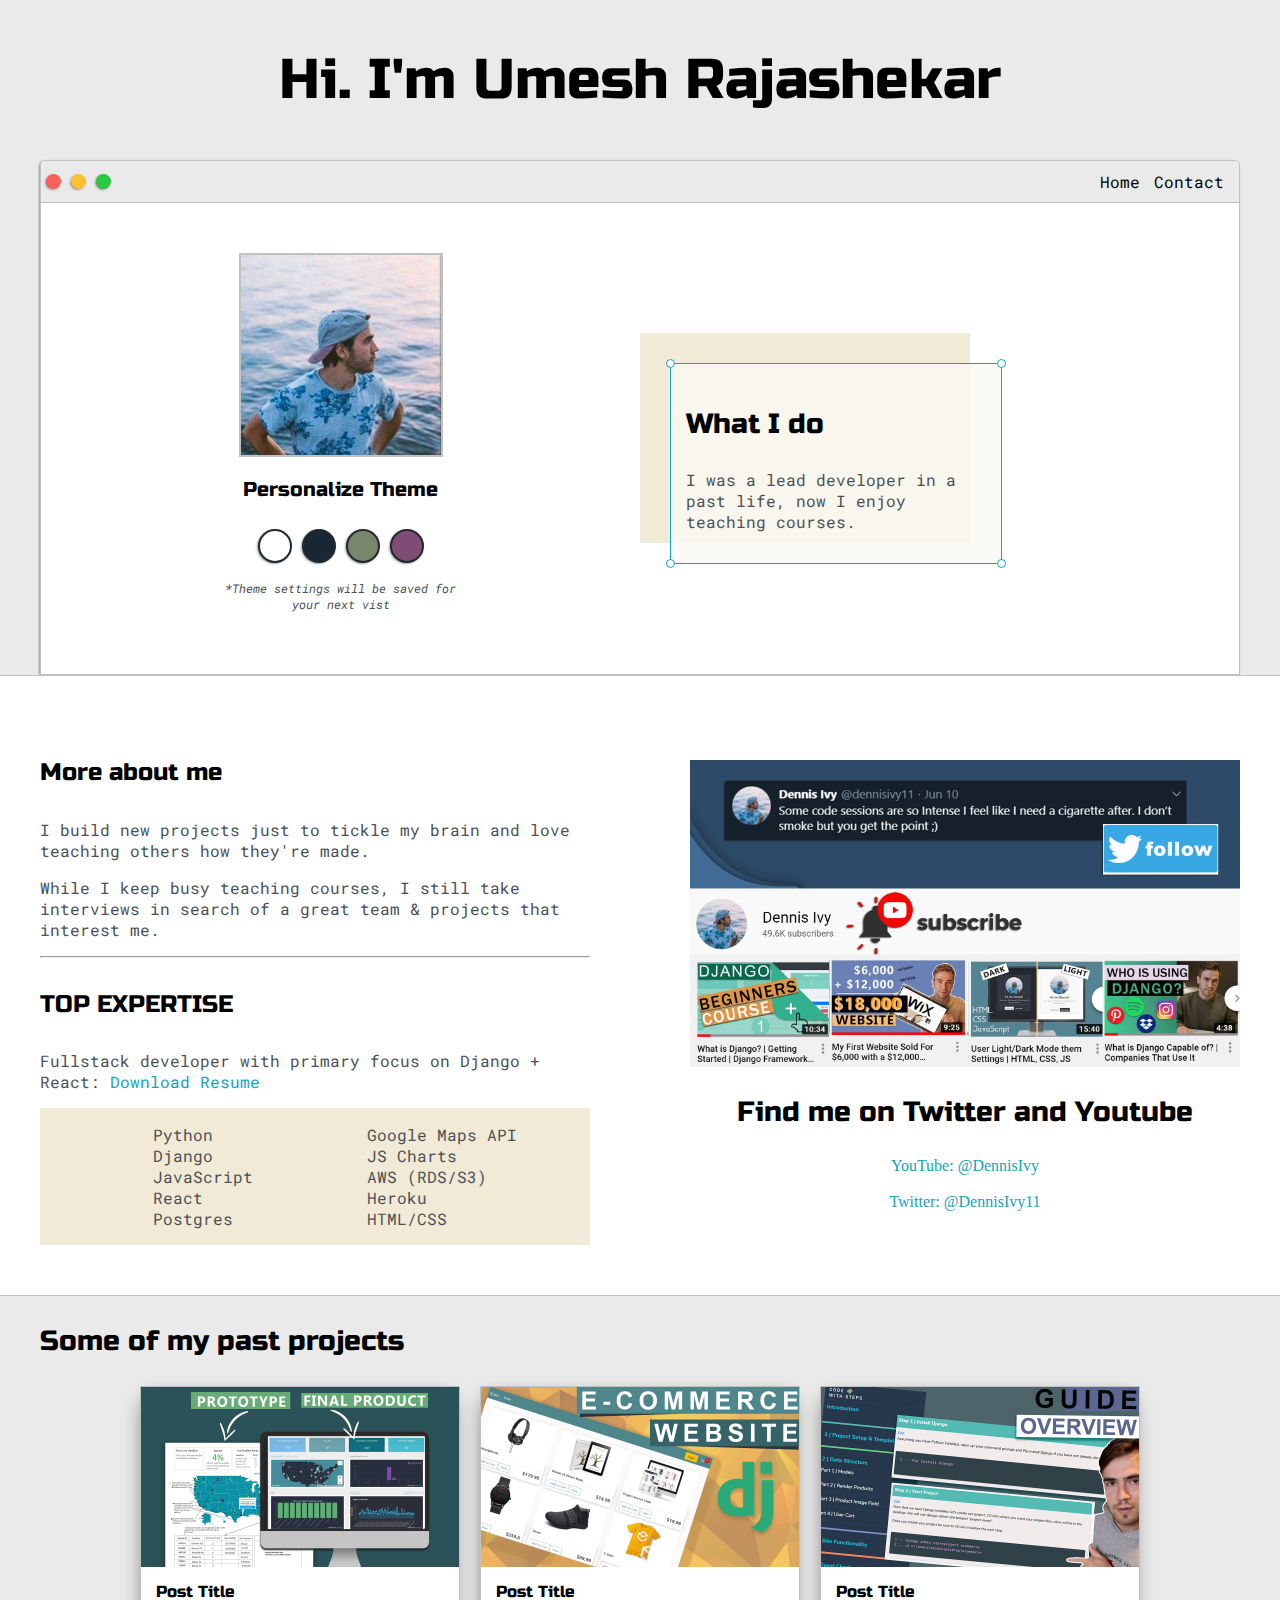
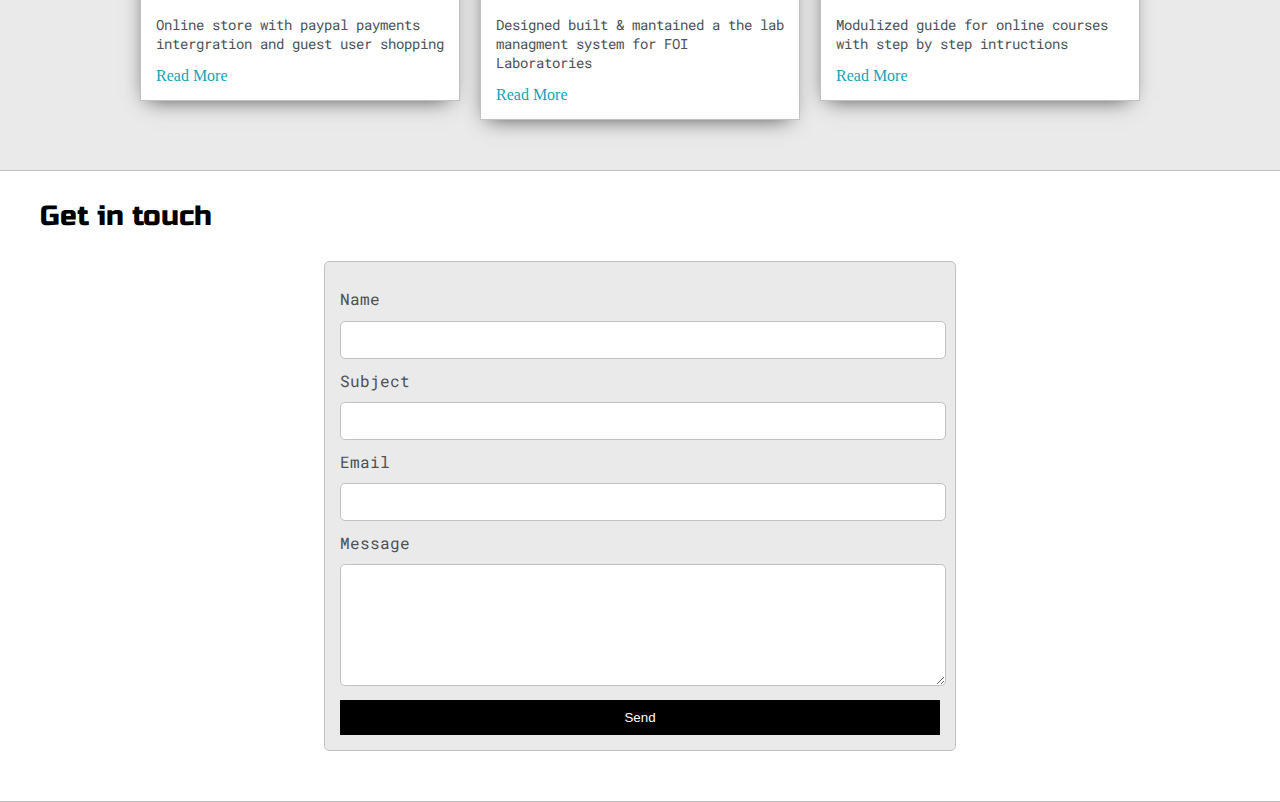
<file: index.html>
<!DOCTYPE html>
<html lang="en">
  <head>
    <meta charset="UTF-8" />
    <meta name="viewport" content="width=device-width, initial-scale=1.0" />
    <!-- Fonts -->
    <link
      href="https://fonts.googleapis.com/css2?family=Russo+One&display=swap"
      rel="stylesheet"
    />

    <link
      href="https://fonts.googleapis.com/css2?family=Roboto+Mono:wght@500&family=Russo+One&display=swap"
      rel="stylesheet"
    />
    <!-- CSS -->
    <link rel="stylesheet" href="default.css" />
    <link rel="stylesheet" href="" id="theme-style" />

    <title>My Portfolio</title>
  </head>
  <body>
    <section class="s1">
      <div class="main-container">
        <div class="greeting-wrapper">
          <h1>Hi. I'm Umesh Rajashekar</h1>
        </div>

        <div class="intro-wrapper">
          <div class="nav-wrapper">
            <div class="dots-wrapper">
              <div class="browser-dot" id="dot-1"></div>
              <div class="browser-dot" id="dot-2"></div>
              <div class="browser-dot" id="dot-3"></div>
            </div>
            <ul id="navigation">
              <li><a href="#">Home</a></li>
              <li><a href="#">Contact</a></li>
            </ul>
          </div>
          <div class="left-column">
            <img src="images/Dennis.jpg" alt="Profile pic" id="profile-pic" />
            <h5 style="text-align: center; line-height: 0;">
              Personalize Theme
            </h5>
            <div id="theme-options-wrapper">
              <div data-mode="light" class="theme-dot" id="light-mode"></div>
              <div data-mode="blue" class="theme-dot" id="blue-mode"></div>
              <div data-mode="green" class="theme-dot" id="green-mode"></div>
              <div data-mode="purple" class="theme-dot" id="purple-mode"></div>
            </div>
            <p id="settings-note">
              *Theme settings will be saved for<br />your next vist
            </p>
          </div>
          <div class="right-column">
            <div id="preview-shadow">
              <div id="preview">
                <div class="corner" id="corner-tl"></div>
                <div class="corner" id="corner-tr"></div>
                <h3>What I do</h3>
                <p>
                  I was a lead developer in a past life, now I enjoy teaching
                  courses.
                </p>
                <div class="corner" id="corner-bl"></div>
                <div class="corner" id="corner-br"></div>
              </div>
            </div>
          </div>
        </div>
      </div>
    </section>

    <!-- About section -->
    <section class="s2">
      <div class="main-container">
        <div class="about-wrapper">
          <div class="about-me">
            <h4>More about me</h4>

            <p>
              I build new projects just to tickle my brain and love teaching
              others how they're made.
            </p>

            <p>
              While I keep busy teaching courses, I still take interviews in
              search of a great team & projects that interest me.
            </p>

            <hr />

            <h4>TOP EXPERTISE</h4>

            <p>
              Fullstack developer with primary focus on Django + React:
              <a target="_blank" href="resume.pdf">Download Resume</a>
            </p>

            <div id="skills">
              <ul>
                <li>Python</li>
                <li>Django</li>
                <li>JavaScript</li>
                <li>React</li>
                <li>Postgres</li>
              </ul>

              <ul>
                <li>Google Maps API</li>
                <li>JS Charts</li>
                <li>AWS (RDS/S3)</li>
                <li>Heroku</li>
                <li>HTML/CSS</li>
              </ul>
            </div>
          </div>

          <div class="social-links">
            <img id="social-img" src="images/follow.jpg" alt="" />
            <h3>Find me on Twitter and Youtube</h3>
            <a target="_blank" href="https://www.youtube.com/c/dennisivy"
              >YouTube: @DennisIvy</a
            >
            <br />
            <a target="_blank" href="https://twitter.com/dennisivy11"
              >Twitter: @DennisIvy11</a
            >
          </div>
        </div>
      </div>
    </section>

    <!-- Portfolio -->
    <section class="s1">
      <div class="main-container">
        <h3 styles="text-align:center;">Some of my past projects</h3>

        <div class="post-wrapper">
          <!-- post 1 -->
          <div>
            <div class="post">
              <img class="thumbnail" src="images/dash.jpg" alt="" />
              <div class="post-preview">
                <h6 class="post-title">Post Title</h6>
                <p class="post-intro">
                  Online store with paypal payments intergration and guest user
                  shopping
                </p>
                <a href="post.html">Read More</a>
              </div>
            </div>
          </div>

          <!-- post 2 -->
          <div>
            <div class="post">
              <img class="thumbnail" src="images/ecom.jpg" alt="" />
              <div class="post-preview">
                <h6 class="post-title">Post Title</h6>
                <p class="post-intro">
                  Designed built & mantained a the lab managment system for FOI
                  Laboratories
                </p>
                <a href="post.html">Read More</a>
              </div>
            </div>
          </div>

          <!-- post 3 -->
          <div>
            <div class="post">
              <img class="thumbnail" src="images/membership site.jpg" alt="" />
              <div class="post-preview">
                <h6 class="post-title">Post Title</h6>
                <p class="post-intro">
                  Modulized guide for online courses with step by step
                  intructions
                </p>
                <a href="post.html">Read More</a>
              </div>
            </div>
          </div>
        </div>
      </div>
    </section>

    <!--  -->
    <section class="s2">
      <div class="main-container">
        <h3 styles="text-align:center;">Get in touch</h3>
        <form action="post.html" id="contact-form">
          <a name="contact"></a>

          <label>Name</label>
          <input class="input-field" type="text" name="name" />

          <label>Subject</label>
          <input class="input-field" type="text" name="subject" />

          <label>Email</label>
          <input class="input-field" type="text" name="email" />

          <label>Message</label>
          <textarea class="input-field" name="message"></textarea>

          <input id="submit-btn" type="submit" value="Send" />
        </form>
      </div>
    </section>

    <!-- JS -->
    <script src="script.js"></script>
  </body>
</html>
</file>
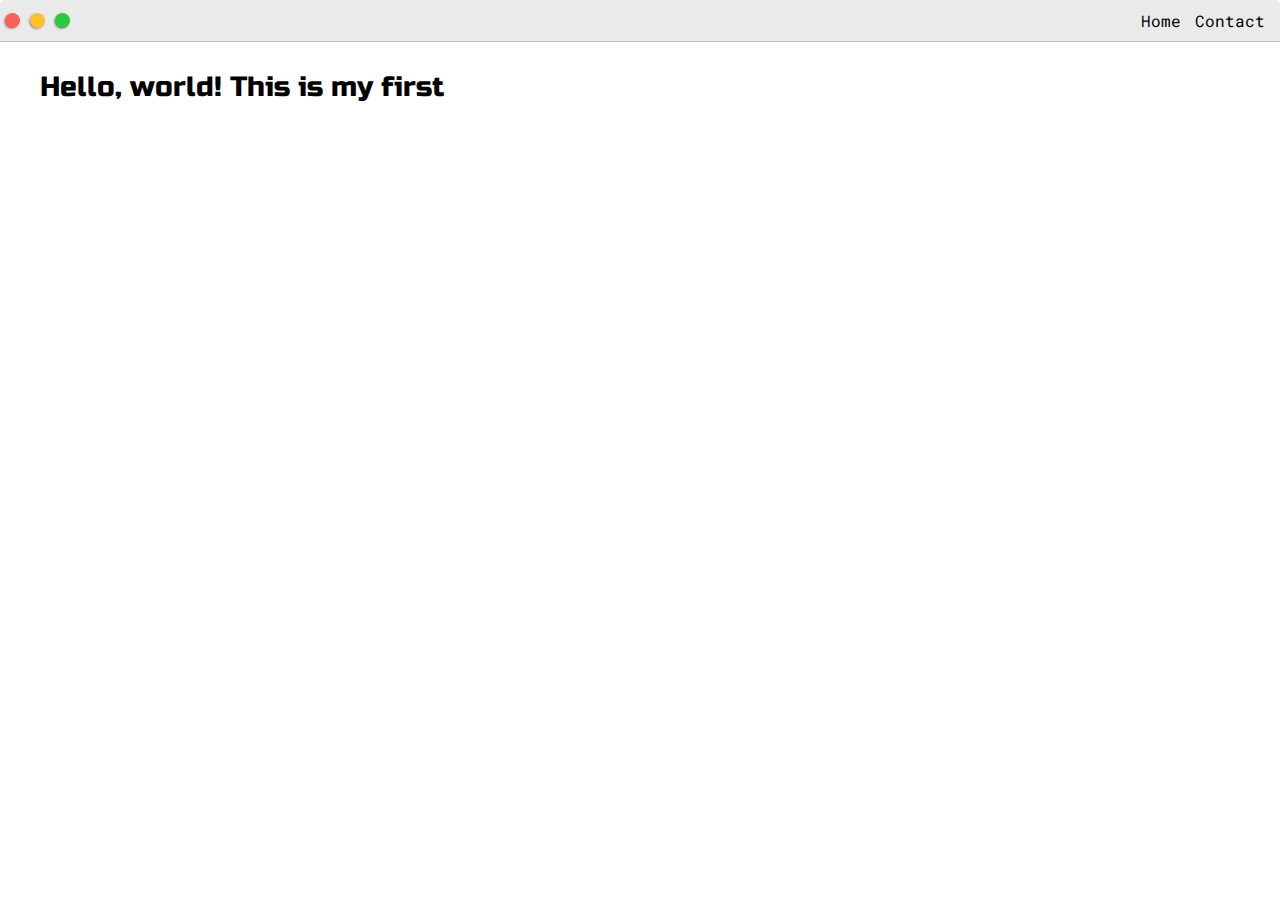
<file: post.html>
<!DOCTYPE html>
<html lang="en">
  <head>
    <title>Post Name</title>

    <meta
      name="viewport"
      content="width=device-width, initial-scale=1, maximum-scale=1, minimum-scale=1"
    />

    <link
      href="https://fonts.googleapis.com/css2?family=Russo+One&display=swap"
      rel="stylesheet"
    />

    <link
      href="https://fonts.googleapis.com/css2?family=Roboto+Mono:wght@500&display=swap"
      rel="stylesheet"
    />

    <link rel="stylesheet" type="text/css" href="default.css" />

    <style type="text/css">
      .img-container {
        max-width: 600px;
      }

      img {
        width: 100%;
      }
    </style>
  </head>
  <body>
    <!-- Navigation -->
    <div class="nav-wrapper">
      <div class="dots-wrapper">
        <div class="browser-dot" id="dot-1"></div>
        <div class="browser-dot" id="dot-2"></div>
        <div class="browser-dot" id="dot-3"></div>
      </div>
      <ul id="navigation">
        <li><a href="#">Home</a></li>
        <li><a href="#">Contact</a></li>
      </ul>
    </div>

    <div class="main-container">
      <h3>Hello, world! This is my first</h3>
    </div>
  </body>
</html>
</file>
<file: default.css>
:root {
  --main-color: #eaeaea;
  --secondary-color: #fff;
  --border-color: #c1c1c1;
  --main-text: black;
  --secondary-text: #4b5156;

  --theme-dot-border: #24292e;

  --preview-bg: rgb(251, 249, 243, 0.8);
  --preview-shadow: #f0ead6;

  --button-color: #000;
}

html,
body {
  padding: 0;
  margin: 0;
}

body * {
  transition: 0.3s;
}

h1,
h2,
h3,
h4,
h5,
h6,
strong {
  color: var(--main-text);
  font-family: "Russo One", sans-serif;
  font-weight: 500;
}

p,
li,
span,
label,
textarea {
  color: var(--secondary-text);
  font-family: "Roboto Mono", monospace;
}

a {
  text-decoration: none;
  color: #17a2b8;
}

ul {
  list-style: none;
}

h1 {
  font-size: 56px;
}
h2 {
  font-size: 36px;
}
h3 {
  font-size: 28px;
}
h4 {
  font-size: 24px;
}
h5 {
  font-size: 20px;
}
h6 {
  font-size: 16px;
}

.s1 {
  background-color: var(--main-color);
  border-bottom: 1px solid var(--border-color);
  overflow: auto;
}

.s2 {
  background-color: var(--secondary-color);
  border-bottom: 1px solid var(--border-color);
  overflow: auto;
}

.main-container {
  width: 1200px;
  margin: 0 auto;
}

.greeting-wrapper {
  display: grid;
  /* justify-content: center; */
  text-align: center;
  align-content: center;
  /* border: 2px dashed lightcoral; */
  min-height: 10em;
}

.intro-wrapper {
  background-color: var(--secondary-color);
  border: 1px solid var(--border-color);
  border-radius: 5px 5px 0 0;

  -webkit-box-shadow: -1px 1px 3px -1px rgba(0, 0, 0, 0.75);
  -moz-box-shadow: -1px 1px 3px -1px rgba(0, 0, 0, 0.75);
  box-shadow: -1px 1px 3px -1px rgba(0, 0, 0, 0.75);

  display: grid;
  grid-template-columns: 1fr 1fr;
  /* grid-template-rows: 3em 30em; */
  grid-template-areas:
    "nav-wrapper nav-wrapper"
    "left-column right-column";
}

.nav-wrapper {
  grid-area: nav-wrapper;
  border-bottom: 1px solid var(--border-color);
  border-radius: 5px 5px 0 0;
  /* border: 1px dashed lightcoral; */
  display: flex;
  justify-content: space-between;
  align-items: center;
  background-color: var(--main-color);
}

#navigation {
  margin: 0px;
  padding: 10px;
}

#navigation a {
  color: var(--main-text);
}

#navigation li {
  display: inline-block;
  margin-right: 5px;
  margin-left: 5px;
}

.dots-wrapper {
  display: flex;
}

.browser-dot {
  background-color: black;
  height: 15px;
  width: 15px;
  border-radius: 50%;
  margin: 5px;

  -webkit-box-shadow: -1px 1px 3px -1px rgba(0, 0, 0, 0.75);
  -moz-box-shadow: -1px 1px 3px -1px rgba(0, 0, 0, 0.75);
  box-shadow: -1px 1px 3px -1px rgba(0, 0, 0, 0.75);
}

#dot-1 {
  background-color: #fc6058;
}

#dot-2 {
  background-color: #fec02f;
}

#dot-3 {
  background-color: #2aca3e;
}

.left-column {
  grid-area: left-column;
  padding-top: 50px;
  padding-bottom: 50px;
  /* border: 1px dashed lightcoral; */
}

#profile-pic {
  display: block;
  margin: 0 auto;
  height: 200px;
  width: 200px;
  object-fit: cover;
  border: 2px solid var(--border-color);
}

#theme-options-wrapper {
  display: flex;
  justify-content: center;
}

.theme-dot {
  height: 30px;
  width: 30px;
  background-color: black;
  border-radius: 50%;
  margin: 5px;
  border: 2px solid var(--theme-dot-border);

  -webkit-box-shadow: -1px 1px 3px -1px rgba(0, 0, 0, 0.75);
  -moz-box-shadow: -1px 1px 3px -1px rgba(0, 0, 0, 0.75);
  box-shadow: -1px 1px 3px -1px rgba(0, 0, 0, 0.75);

  cursor: pointer;
}

.theme-dot:hover {
  border-width: 5px;
}

#light-mode {
  background-color: #fff;
}

#blue-mode {
  background-color: #192734;
}

#green-mode {
  background-color: #78866b;
}

#purple-mode {
  background-color: #7e4c74;
}

#settings-note {
  font-size: 12px;
  font-style: italic;
  text-align: center;
}

.right-column {
  grid-area: right-column;
  /* border: 1px dashed lightcoral; */
  display: grid;
  align-content: center;

  padding-top: 50px;
  padding-bottom: 50px;
}

#preview-shadow {
  background-color: var(--preview-shadow);
  width: 300px;
  height: 180px;
  padding-left: 30px;
  padding-top: 30px;
}

#preview {
  width: 300px;
  border: 1.5px solid #17a2b8;
  background-color: var(--preview-bg);
  padding: 15px;
  position: relative;
}

.corner {
  width: 7px;
  height: 7px;
  border-radius: 50%;
  border: 1.5px solid #17a2b8;
  background-color: #fff;
  position: absolute;
}

#corner-tl {
  top: -5px;
  left: -5px;
}

#corner-tr {
  top: -5px;
  right: -5px;
}

#corner-bl {
  bottom: -5px;
  left: -5px;
}

#corner-br {
  bottom: -5px;
  right: -5px;
}

.about-wrapper {
  display: grid;
  grid-template-columns: repeat(auto-fit, minmax(320px, 1fr));
  padding: 50px 0;
  gap: 100px;
}

#skills {
  display: flex;
  justify-content: space-evenly;
  background-color: var(--preview-shadow);
}

.social-links {
  display: grid;
  align-content: center;
  text-align: center;
}

#social-img {
  width: 100%;
}

.post-wrapper {
  display: grid;
  grid-template-columns: repeat(auto-fit, 320px);
  gap: 20px;
  justify-content: center;
  padding-bottom: 50px;
}

.post {
  border: 1px solid var(--border-color);
  -webkit-box-shadow: -2px 7px 21px -9px rgba(0, 0, 0, 0.75);
  -moz-box-shadow: -2px 7px 21px -9px rgba(0, 0, 0, 0.75);
  box-shadow: -2px 7px 21px -9px rgba(0, 0, 0, 0.75);
}

.thumbnail {
  display: block;
  width: 100%;
  height: 180px;
  object-fit: cover;
}

.post-preview {
  background-color: #fff;
  padding: 15px;
}

.post-title {
  color: #000;
  margin: 0;
}

.post-intro {
  color: #4b5156;
  font-size: 14px;
}

#contact-form {
  display: block;
  max-width: 600px;
  margin: 0 auto;
  border: 1px solid var(--border-color);
  padding: 15px;
  border-radius: 5px;
  background-color: var(--main-color);
  margin-bottom: 50px;
}

#contact-form label {
  line-height: 2.7em;
}

#contact-form textarea {
  min-height: 100px;
  font-size: 14px;
}

.input-field {
  width: 100%;
  padding-top: 10px;
  padding-bottom: 10px;
  background-color: var(--secondary-color);
  border-radius: 5px;
  border: 1px solid var(--border-color);
  font-size: 14px;
}

#submit-btn {
  margin-top: 10px;
  width: 100%;
  padding-top: 10px;
  padding-bottom: 10px;
  color: #fff;
  background-color: var(--button-color);
  border: none;
}

@media screen and (max-width: 1200px) {
  .main-container {
    width: 95%;
  }
}

@media screen and (max-width: 800px) {
  .intro-wrapper {
    grid-template-columns: 1fr;
    /* grid-template-rows: 3em 30em; */
    grid-template-areas:
      "nav-wrapper"
      "left-column"
      "right-column";
  }

  .right-column {
    justify-content: center;
  }
}
</file>
